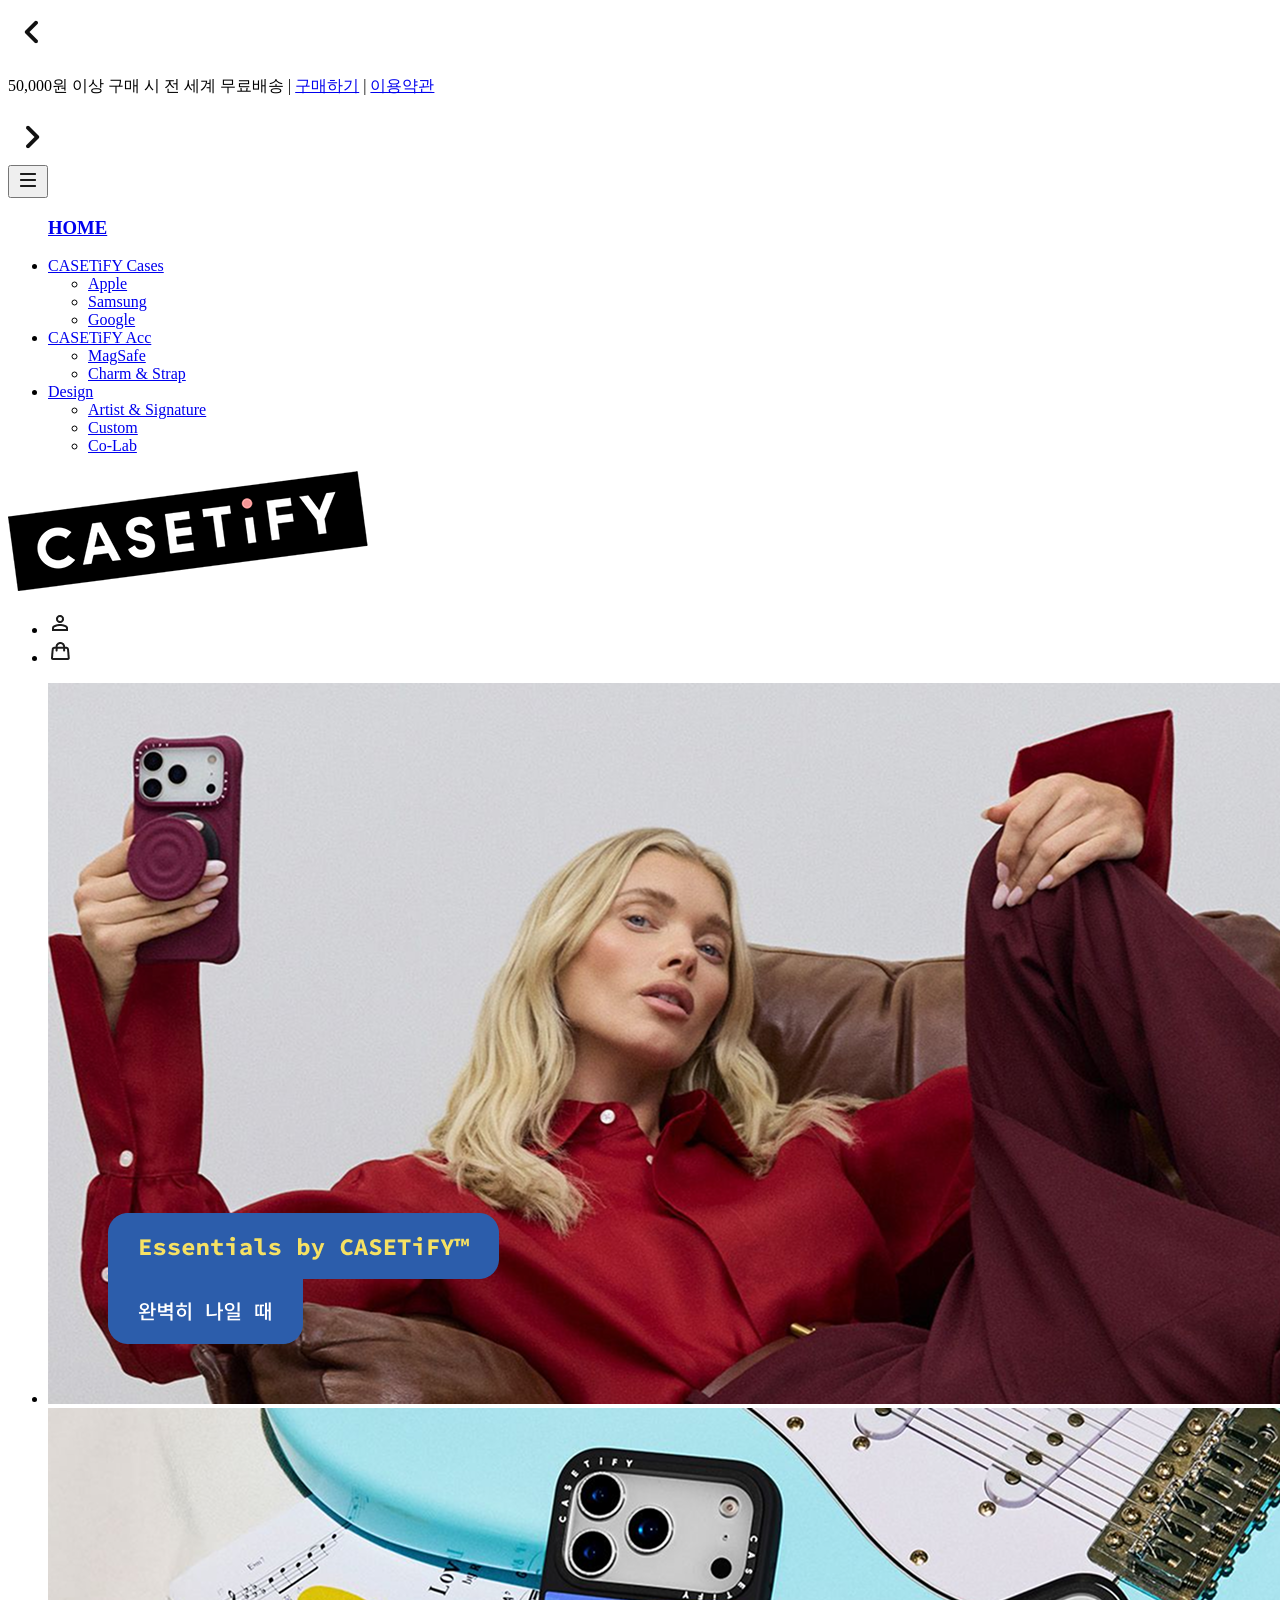
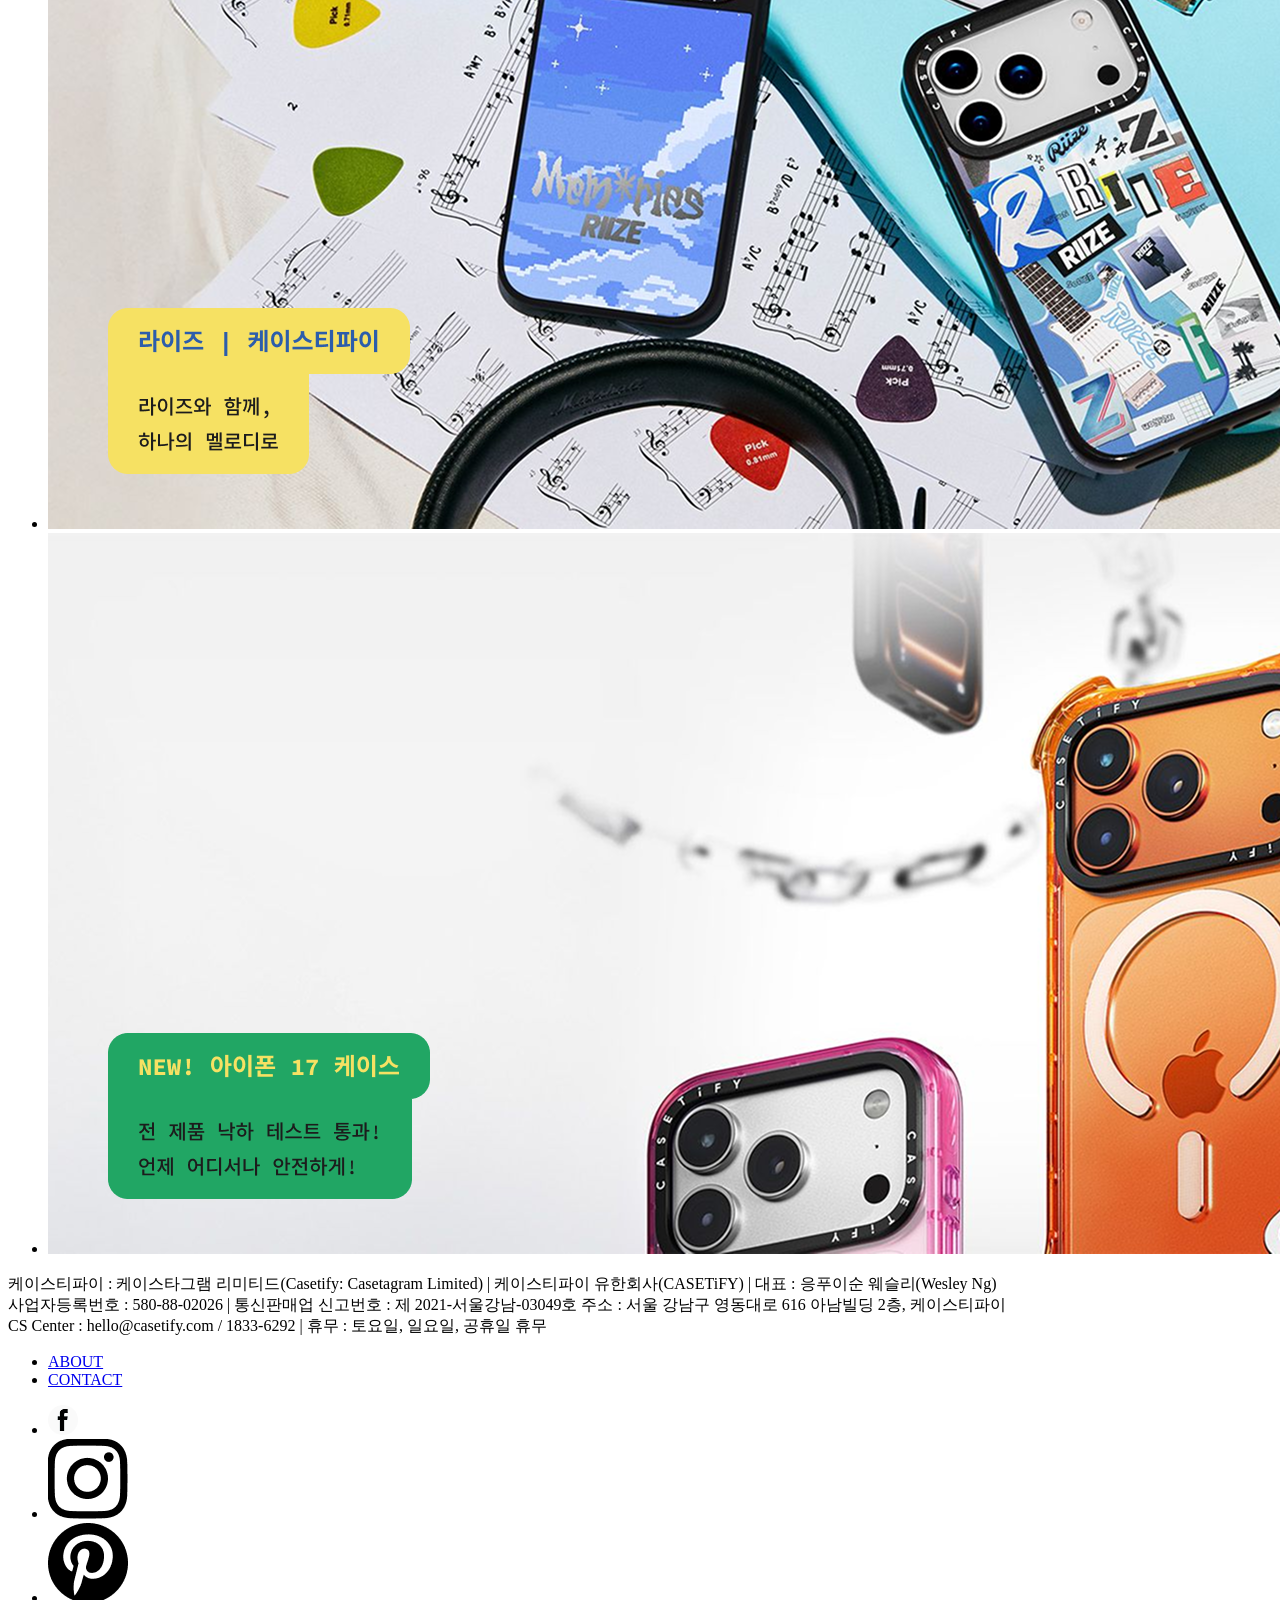
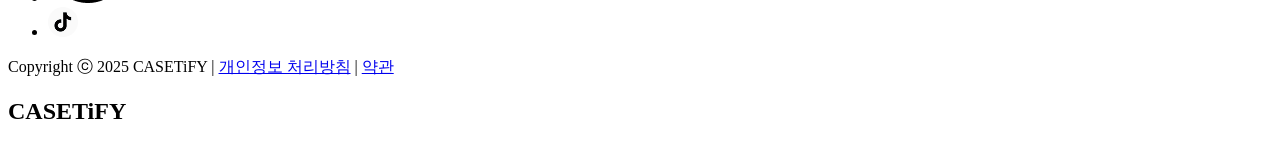
<file: main.html>
<!DOCTYPE html>
<html lang="ko">

<head>
    <meta charset="UTF-8">
    <meta name="viewport" content="width=device-width, initial-scale=1.0">
    <title> CASETiFY - main</title>
    <link rel="stylesheet" href="css/main.css">
    <script src="lib/jquery-3.7.1.min.js"></script>
    <script src="lib/common.js"></script>
    <script>

        /* 푸터 html 불러오기 */
        $(function () {
            $('#all-footer').load('footer.html');
        });
    </script>
</head>

<body>
    <section id="banner">
        <div class="inner">
            <div class="text">
                <a href="#"><img src="img/prev.png" alt="이전"></a>
                <p>50,000원 이상 구매 시 전 세계 무료배송 | <a href="#">구매하기</a> | <a href="#">이용약관</a></p>
                <a href="#"><img src="img/next.png" alt="다음"></a>
            </div><!-- .text end -->
        </div><!-- .inner end -->
    </section><!-- #banner end -->

    <section id="header">
        <div class="inner">
            <button class="menu-btn">
                <img src="img/list.png" alt="메뉴">
            </button><!-- menu-btn -->

            <nav class="menu-nav">
                <ul class="gnb">
                    <h1><a href="#" class="depth-01">HOME</a></h1>

                    <li>
                        <a href="#" class="depth-01">CASETiFY Cases</a>
                        <ul class="depth-02">
                            <li><a href="#">Apple</a></li>
                            <li><a href="#">Samsung</a></li>
                            <li><a href="#">Google</a></li>
                        </ul><!-- .depth-02 end -->
                    </li>

                    <li>
                        <a href="#" class="depth-01">CASETiFY Acc</a>
                        <ul class="depth-02">
                            <li><a href="#">MagSafe</a></li>
                            <li><a href="#">Charm & Strap</a></li>
                        </ul><!-- .depth-02 end -->
                    </li>

                    <li>
                        <a href="#" class="depth-01">Design</a>
                        <ul class="depth-02">
                            <li><a href="#">Artist & Signature</a></li>
                            <li><a href="#">Custom</a></li>
                            <li><a href="#">Co-Lab</a></li>
                        </ul><!-- .depth-02 end -->
                    </li>
                </ul><!-- .gnb end -->
            </nav><!-- .menu-nav end -->

            <div class="logo">
                <a href="#"><img src="img/casetify-logo.png" alt="로고"></a>
            </div><!-- .logo end -->
            <div class="right-icon">
                <ul>
                    <li><a href="#"><img src="img/profile.png" alt="마이페이지"></a></li>
                    <li><a href="#"><img src="img/bag.png" alt="장바구니"></a></li>
                </ul>
            </div><!-- .right-icon end -->
        </div><!-- .inner end -->
    </section><!-- #header end -->

    <section id="main-visual">
        <div class="inner">
            <ul class="list">
                <li><a href="#"><img src="img/mainvisual1.jpg" alt="메인비주얼1"></a></li>
                <li><a href="#"><img src="img/mainvisual2.jpg" alt="메인비주얼2"></a></li>
                <li><a href="#"><img src="img/mainvisual3.jpg" alt="메인비주얼3"></a></li>
            </ul><!-- .list end -->
        </div><!-- .inner end -->
    </section><!-- #main-visual end -->

    <div id="all-footer"></div>
</body>

</html>
</file>
<file: css/main.css>
@charset "utf-8";


/* 공통 */
.section-heading--main h2 {
    font-size: 32px;
    font-weight: 700;
    color: #111111;
}

.section-heading--main p {
    font-size: 20px;
    font-weight: 500;
    color: #666666;
}

.featured-card {
    position: relative;

    display: flex;
    justify-content: center;
    gap: 20px;

    align-items: center;

    min-width: 0;

    padding: 40px;

    border-radius: 20px;
    background-color: var(--card-bg-color);

}

.featured-card .badge {
    position: absolute;
    top: 20px;
    left: 20px;
    z-index: 1;
    background-color: var(--badge-bg-color);
    color: #ffffff;
    font-size: 16px;
    font-weight: 700;
    padding: 8px 16px;
    border-radius: 50px;
}

.featured-card>img {
    width: 55%;
    max-width: 600px;
    height: auto;
    object-fit: contain;
}

.featured-card .card-text {
    display: flex;
    flex-direction: column;
    align-items: flex-start;
    gap: 20px;
}

.featured-card .card-text h3 {
    font-family: 'Archivo';
    font-size: 32px;
    font-weight: 700;
    color: #111111;
}

.featured-card .card-text p {
    font-size: 14px;
    font-weight: 500;
    color: #666666;
}

.featured-card .card-text a {
    padding: 12px 36px;
    font-size: 16px;
    font-weight: 500;
    background-color: #111111;
    color: #ffffff;
    border-radius: 50px;
    width: fit-content;
}



/* Current Discovery */
.hero {
    display: grid;
    width: 100%;
}

/* Slide */
.hero-viewport {
    grid-area: 1 / 1;

    width: 100%;
    min-width: 0;
    aspect-ratio: 1920 / 700;
}

.hero-track,
.hero-slide,
.hero-slide-link {
    height: 100%;
}

.hero-slide--impact {
    --campaign-title-color: #2c5dab;
    --campaign-body-color: #111111;
    --campaign-bg-color: #f6e163;

    --campaign-title-radius: 20px 20px 20px 0;
    --campaign-body-radius: 0 0 20px 20px;
}

.hero-slide--ripple {
    --campaign-title-color: #f6e163;
    --campaign-body-color: #ffffff;
    --campaign-bg-color: #2c5dab;

    --campaign-title-radius: 20px 20px 0 0;
    --campaign-body-radius: 0 20px 20px 20px;
}

.hero-slide--ultra {
    --campaign-title-color: #2c5dab;
    --campaign-body-color: #111111;
    --campaign-bg-color: #fecad6;

    --campaign-title-radius: 20px 20px 20px 0;
    --campaign-body-radius: 0 0 20px 20px;
}

.hero-slide-link {
    position: relative;
    display: grid;
}

.hero-slide-link:focus-visible {
    outline: none;
}

.hero-slide-link:focus-visible::after {
    content: "";
    position: absolute;
    inset: 4px;
    z-index: 3;

    border: 3px solid #ffffff;
    box-shadow: 0 0 0 2px #111111;

    pointer-events: none;
}

.campaign-image,
.campaign-content {
    grid-area: 1 / 1;
}

.campaign-image {
    width: 100%;
    height: 100%;
}

.campaign-image img {
    width: 100%;
    height: 100%;
    object-fit: cover;
}

.campaign-content {
    align-self: end;
    justify-self: start;

    z-index: 1;

    display: flex;
    flex-direction: column;
    align-items: flex-start;

    margin-left: 60px;
    margin-bottom: 80px;
}

.campaign-content h2 {
    color: var(--campaign-title-color);
    background-color: var(--campaign-bg-color);

    border-radius: var(--campaign-title-radius);

    padding: 18px 24px;
    width: fit-content;

    font-size: 40px;
    font-weight: 700;
    line-height: 1;
}

.campaign-content p {
    color: var(--campaign-body-color);
    background-color: var(--campaign-bg-color);

    border-radius: var(--campaign-body-radius);

    padding: 18px 24px;
    width: fit-content;

    font-size: 20px;
    font-weight: 500;
}



/* Control */
.hero-controls {
    grid-area: 1 / 1;

    align-self: end;
    justify-self: end;

    z-index: 2;

    display: flex;
    gap: 20px;

    margin-right: 60px;
    margin-bottom: 60px;
}

.hero-button-prev,
.hero-button-next {
    width: 90px;
    height: 50px;
    border-radius: 50px;
    font-size: 24px;
}

.hero-button-prev {
    background-color: #f5f5f5;
    border: 1px solid #dddddd;
}

.hero-button-next {
    background-color: #111111;
    border: 1px solid #333333;
    color: #ffffff;
}

.hero-button-next:hover,
.hero-button-next:focus-visible,
.hero-button-prev:hover,
.hero-button-prev:focus-visible {
    background-color: #f4511e;
    color: #ffffff;
    border: 1px solid #f4511e;
}


/* Commerce Promotion */
.promotion-bar {
    background-color: #000000;
    color: #ffffff;
    text-align: center;
    padding-block: 10px;
    font-size: 13px;
    font-weight: 400;
}

.promotion-bar p {
    display: flex;
    align-items: center;
    justify-content: center;
    gap: 10px;
}

.promotion-bar a {
    padding-inline-start: 10px;
    border-inline-start: 1px solid currentColor;

    text-decoration: underline;
    text-underline-offset: 2px;
}



/* Product Quick Access */
.product-shortcut {
    padding-block: 60px;
    padding-inline: 100px;
    text-align: center;
}

.product-shortcut ul {
    display: grid;
    grid-template-columns: repeat(6, minmax(0, 1fr));

    width: 100%;
    max-width: 1320px;

    margin-inline: auto;
    padding-block: 30px;

    border-radius: 20px;
    background-color: #f5f5f5;
}

.product-shortcut li {
    min-width: 0;
}

.product-shortcut li+li {
    border-inline-start: 1px solid #dddddd;
}

.product-shortcut a {
    display: flex;
    flex-direction: column;
    align-items: center;
    justify-content: center;
    gap: 10px;

    width: 100%;
    height: 100%;

    font-size: 14px;
    font-weight: 700;
    color: #111111;
}

.product-shortcut img {
    width: 80px;
    height: 80px;
    object-fit: contain;
}

.product-shortcut-arrow {
    opacity: 0;
    visibility: hidden;

    transform: translateY(-4px);

    transition: opacity 0.2s ease,
        transform 0.2s ease;
}

.product-shortcut a:hover .product-shortcut-arrow,
.product-shortcut a:focus-visible .product-shortcut-arrow {
    opacity: 1;
    visibility: visible;

    transform: translateY(0);
}



/* Visual Product Discovery */
/* Product Showcase */
.product-showcase {
    display: grid;
    grid-template-columns: minmax(0, 1fr) minmax(0, 1fr);
    column-gap: 40px;
    row-gap: 40px;

    width: 100%;
    max-width: 1920px;
    margin-inline: auto;
    padding: 60px 100px;
}

.product-showcase .section-heading {
    grid-column: 1 / -1;
}

.product-card {
    min-width: 0;
}

.product-card-link {
    display: flex;
    flex-direction: column;
    align-items: center;
    justify-content: center;

    height: 100%;

    padding: 20px;

    border-radius: 20px;
    border: 1px solid #f0f0f0;
    background-color: #f5f5f5;
}

.product-card-link img {
    width: 100%;
    max-width: 160px;
    aspect-ratio: 1;
    object-fit: contain;
}

.product-card-link h3 {
    margin-top: 10px;
    font-size: 16px;
    font-family: 'Archivo';
}

.product-card-link p {
    font-size: 14px;
}

.product-card-link h3,
.product-card-link p {
    text-align: center;
    font-weight: 500;
    color: #111111;
}

/* Bestsellers */
.bestseller .product-list {
    display: grid;
    grid-template-columns: repeat(2, minmax(0, 1fr));
    gap: 40px;
}

.badge--bestseller {
    --badge-bg-color: #f4511e;
}

.card--bestseller {
    --card-bg-color: #ffe8e0;
}

/* New Arrivals */
.new-arrivals .product-list {
    display: grid;
    grid-template-columns: repeat(3, minmax(0, 1fr));
    gap: 24px;
}

.badge--new {
    --badge-bg-color: #2c5dab;
}

.card--new {
    --card-bg-color: #e2edff;
}



/* Product Education / Brand Promise */
.standard {
    width: 100%;
    max-width: 1920px;
    margin-inline: auto;
    padding: 60px 100px;
}

.case-shortcut {
    padding-block: 40px 60px;
}

.case-shortcut ul {
    display: flex;
    gap: 40px;
}

.case-shortcut li {
    flex: 1 1 0;
    min-width: 0;
}

.case-shortcut a {
    display: flex;
    flex-direction: column;
    gap: 20px;

    width: 100%;
    height: 100%;
}

.case-shortcut img {
    width: 100%;
    max-width: 250px;
    aspect-ratio: 1;
    object-fit: contain;
}

.case-shortcut h3 {
    font-size: 24px;
    font-weight: 600;
    color: #111111;
}

.case-shortcut p {
    font-size: 16px;
    font-weight: 500;
    color: #333333;
}



/* Brand World - Visual */
.community {
    width: 100%;
    max-width: 1920px;
    margin-inline: auto;
    padding: 60px 100px;
    background-color: #000000;

    text-align: center;
}

.section-heading--community h2 {
    font-size: 32px;
    font-weight: 700;
    color: #ffffff;
}

.section-heading--community p {
    font-size: 16px;
    font-weight: 500;
    color: #888888;
}

.community-shortcut {
    padding-block: 60px 40px;
}

.community-shortcut ul {
    display: grid;
    grid-template-columns: repeat(4, minmax(0, 1fr));
    gap: 40px;
}

.community-shortcut a {
    position: relative;
    display: block;

    overflow: hidden;
    border-radius: 10px;
}

.community-shortcut img {
    display: block;
    width: 100%;
    aspect-ratio: 1;
    object-fit: cover;
}

.community-cta {
    position: absolute;
    left: 50%;
    bottom: 30px;

    transform: translate(-50%, 8px);
    transition: opacity 0.2s ease, transform 0.2s ease;

    opacity: 0;
    visibility: hidden;
    pointer-events: none;

    padding: 12px 20px;
    border-radius: 50px;

    font-size: 14px;
    font-weight: 500;

    white-space: nowrap;

    background-color: #ffffff;
    color: #111111;
}

.community-shortcut a:hover .community-cta,
.community-shortcut a:focus-visible .community-cta {
    opacity: 1;
    visibility: visible;

    transform: translate(-50%, 0);
}



/* Brand World - Editorial */
.news {
    width: 100%;
    max-width: 1920px;
    margin-inline: auto;
    padding: 120px 100px;
}

.news-heading {
    display: flex;
    justify-content: space-between;
    align-items: flex-end;
}

.news-heading h2 {
    font-size: 32px;
}

.news-heading p {
    font-size: 16px;
    font-weight: 500;
    color: #111111;
    text-decoration: underline;
    text-underline-offset: 4px;
}

.news>ul {
    display: flex;
    flex-direction: column;
    gap: 10px;

    padding-block: 40px 0;
}

.news>ul>li>a {
    display: flex;
    align-items: center;
    gap: 20px;

    width: 100%;
    padding: 12px 36px;

    background-color: #ffffff;
    border: 1px solid #f0f0f0;
    border-radius: 10px;
}

.news-content {
    display: flex;
    align-items: center;
    gap: 20px;

    flex: 1;
    min-width: 0;
}

.news-number {
    flex: 0 0 16px;

    font-size: 14px;
    font-weight: 700;
    color: #111111;
}

.news-title {
    flex: 0 1 auto;
    min-width: 0;

    font-size: 20px;
    font-weight: 500;
    color: #111111;
}

.news-content>time {
    flex: 0 0 auto;
    white-space: nowrap;

    font-size: 14px;
    font-weight: 400;
    color: #666666;
}

.news-arrow {
    flex: 0 0 auto;
}

.news>ul>li>a:hover .news-title,
.news>ul>li>a:focus-visible .news-title {
    text-decoration: underline;
    text-underline-offset: 4px;
}


/* Commerce Support */
.commerce {
    width: calc(100% - 200px);
    max-width: 1720px;
    margin-inline: auto;
    padding-block: 40px;

    display: flex;
    flex-direction: column;
    gap: 60px;

    background-color: #ffffff;
    border-radius: 20px;
    overflow: hidden;
}

.purchase-support {
    padding-inline: 100px;
}

.purchase-support ul {
    display: grid;
    grid-template-columns: repeat(5, minmax(0, 1fr));
}

.purchase-support li {
    display: flex;
    flex-direction: column;
    align-items: center;
    gap: 20px;

    min-width: 0;

    text-align: center;
}

.purchase-text {
    word-break: keep-all;
    overflow-wrap: anywhere;
    text-wrap: balance;
}

/* Safari balance can split the review count at its comma. */
.purchase-text p {
    text-wrap: wrap;
}

.purchase-support li+li {
    border-inline-start: 1px solid #eaeaea;
}



/* External Validation */
.as-seen-in {
    display: grid;
    grid-template-columns: auto minmax(0, 1fr);
    align-items: center;
    gap: 200px;

    padding-inline: 100px;
}

.as-seen-in ul {
    display: flex;
    justify-content: space-between;
    align-items: center;

    min-width: 0;
}

.as-seen-in h2 {
    font-size: 20px;
    font-weight: 700;
}

.as-seen-in img {
    display: block;
    width: 100%;
    max-width: 144px;
    height: auto;
    object-fit: contain;
}

/* R2: continuous scaling below locked 1920; soft warning is not a layout breakpoint. */
.hero-count {
    display: none;
}

@media (max-width: 1919px) {
    .campaign-content {
        margin-left: 3.125vw;
        margin-bottom: 4.167vw;
    }

    .campaign-content h2 {
        font-size: clamp(20px, 2.0833vw, 40px);
        padding: 0.9375vw 1.25vw;
    }

    .campaign-content p {
        font-size: clamp(12px, 1.0417vw, 20px);
        padding: 0.9375vw 1.25vw;
    }

    .hero-controls {
        margin-right: 3.125vw;
        margin-bottom: 3.125vw;
        gap: 12px;
    }

    .hero-button-prev,
    .hero-button-next {
        width: clamp(48px, 4.6875vw, 90px);
        height: 44px;
    }
}

/* R5: readable minimum card width instead of squeezing six flexible items. */
@media (max-width: 1480px) {
    .case-shortcut {
        overflow-x: auto;
        overscroll-behavior-inline: contain;
        scroll-snap-type: x proximity;
        padding: 32px 4px 40px;
    }

    .case-shortcut ul {
        gap: 24px;
    }

    .case-shortcut li {
        flex: 0 0 220px;
        scroll-snap-align: start;
    }

    .case-shortcut h3 {
        font-size: 20px;
        word-break: keep-all;
    }

    .case-shortcut p {
        font-size: 14px;
        word-break: keep-all;
    }

    .as-seen-in {
        gap: 40px;
        padding-inline: 40px;
    }
}

/* R4: outer 1:1 + featured padding/image/CTA runs out near 1330. */
@media (max-width: 1360px) {
    .product-showcase {
        grid-template-columns: minmax(0, 1fr);
    }

    .featured-card {
        min-height: 400px;
    }

    .featured-card>img {
        width: 45%;
        max-height: 420px;
    }

    .featured-card .card-text {
        flex: 0 1 320px;
        min-width: 0;
    }

    .bestseller .product-list,
    .new-arrivals .product-list {
        grid-template-columns: repeat(2, minmax(0, 1fr));
        gap: 24px;
    }

    .purchase-support {
        padding-inline: 32px;
    }
}

/* R3/R6/R8: reduce fixed nested gutters before switching to compact variants. */
@media (max-width: 1009px) {

    .product-shortcut,
    .product-showcase,
    .standard,
    .community,
    .news {
        padding-inline: 40px;
    }

    /* Tablet refinement */
    .product-shortcut a {
        font-size: 13px;
    }

    .news-title {
        font-size: 16px;
    }

    .news-content,
    .news>ul>li>a {
        gap: 12px;
    }

    .purchase-support li {
        padding-inline: 12px;
    }

    /* 기존 규칙 유지 */
    .commerce {
        width: calc(100% - 80px);
    }

    .community-shortcut ul {
        gap: 20px;
    }

    .community-cta {
        padding: 10px 12px;
        bottom: 16px;
    }

    .as-seen-in {
        grid-template-columns: 1fr;
        gap: 24px;
        text-align: center;
    }

    .as-seen-in ul {
        gap: 16px;
    }
}

/* R2–R8: compact variant before six shortcut labels / four community cards compress. */
@media (max-width: 760px) {
    .hero-viewport {
        aspect-ratio: 393 / 300;
    }

    .campaign-image img {
        object-position: 67% center;
    }

    .campaign-content {
        margin: 0 20px 76px;
        max-width: calc(100% - 40px);
    }

    .campaign-content h2 {
        font-size: 20px;
        padding: 12px 16px;
    }

    .campaign-content p {
        font-size: 12px;
        padding: 10px 16px;
    }

    .hero-controls {
        justify-self: start;
        align-items: center;
        margin: 0 0 16px 20px;
        gap: 12px;
    }

    .hero-button-prev,
    .hero-button-next {
        width: 44px;
        height: 44px;
        font-size: 20px;
    }

    .hero-count {
        display: inline;
        font-size: 12px;
        padding: 4px 6px;
        border-radius: 8px;
        background: #fff;
        color: #111;
    }

    .promotion-bar {
        padding: 10px 12px;
        font-size: 10px;
    }

    .promotion-bar p {
        flex-wrap: wrap;
        gap: 4px 8px;
    }

    .product-shortcut,
    .product-showcase,
    .standard,
    .community {
        padding: 40px 20px;
    }

    .product-shortcut ul {
        grid-template-columns: repeat(3, minmax(0, 1fr));
        padding-block: 20px;
        row-gap: 24px;
    }

    .product-shortcut li:nth-child(3n + 1) {
        border-inline-start: 0;
    }

    .product-shortcut a {
        font-size: 12px;
        gap: 8px;
        padding-inline: 6px;
        text-align: center;
    }

    .product-shortcut img {
        width: 64px;
        height: 64px;
    }

    .product-shortcut-label {
        max-width: 112px;
        min-height: 36px;
    }

    .product-shortcut-arrow {
        display: none;
    }

    .section-heading--main h2,
    .section-heading--community h2,
    .news-heading h2 {
        font-size: 20px;
    }

    .section-heading--main p {
        font-size: 14px;
    }

    .section-heading--community p {
        font-size: 12px;
    }

    .product-showcase {
        row-gap: 20px;
    }

    .featured-card {
        padding: 56px 20px 24px;
        gap: 12px;
        min-height: 300px;
    }

    .featured-card>img {
        width: 42%;
        height: 220px;
        object-fit: cover;
    }

    .featured-card .badge {
        font-size: 10px;
        padding: 6px 12px;
        top: 20px;
    }

    .featured-card .card-text {
        gap: 12px;
    }

    .featured-card .card-text h3 {
        font-size: 16px;
        word-break: keep-all;
    }

    .featured-card .card-text p {
        font-size: 12px;
        word-break: keep-all;
        color: #666666;
    }

    .featured-card .card-text p br {
        display: none;
    }

    .featured-card .card-text a {
        padding: 10px 12px;
        font-size: 12px;
        white-space: nowrap;
        min-height: 40px;
        display: flex;
        align-items: center;
    }

    .card--new>img {
        order: 1;
    }

    .bestseller .product-list,
    .new-arrivals .product-list {
        gap: 16px;
    }

    .product-card-link {
        padding: 16px 10px;
    }

    .product-card-link h3 {
        font-size: 13px;
        overflow-wrap: anywhere;
    }

    .product-card-link p {
        font-size: 12px;
    }

    .case-shortcut li {
        flex-basis: 200px;
    }

    .case-shortcut h3 {
        font-size: 16px;
    }

    .case-shortcut p {
        font-size: 12px;
    }

    .case-shortcut a {
        gap: 12px;
    }

    .community-shortcut {
        padding-block: 24px 0;
    }

    .community-shortcut ul {
        grid-template-columns: repeat(2, minmax(0, 1fr));
        gap: 16px;
    }

    .community-cta {
        opacity: 1;
        visibility: visible;
        transform: translate(-50%, 0);
        font-size: 11px;
        bottom: 10px;
        padding: 8px 12px;
    }

    .news {
        padding: 60px 20px;
    }

    .news-heading p {
        font-size: 12px;
    }

    .news>ul {
        padding-top: 24px;
    }

    .news>ul>li>a {
        padding: 12px;
        gap: 10px;
    }

    .news-content {
        gap: 10px;
    }

    .news-title {
        flex: 1;
        font-size: 12px;
        overflow-wrap: anywhere;
    }

    .news-number {
        font-size: 12px;
    }

    /* Date remains in the accessible text; compact visual hierarchy prioritizes title. */
    .news-content>time {
        position: absolute;
        width: 1px;
        height: 1px;
        padding: 0;
        margin: -1px;
        overflow: hidden;
        clip-path: inset(50%);
        white-space: nowrap;
    }

    .commerce {
        width: calc(100% - 40px);
        gap: 32px;
        padding-block: 24px;
    }

    .purchase-support {
        padding-inline: 12px;
    }

    .purchase-support ul {
        grid-template-columns: repeat(6, minmax(0, 1fr));
        gap: 24px 0;
    }

    .purchase-support li {
        grid-column: span 2;
        gap: 10px;
        font-size: 12px;
        padding-inline: 4px;
        word-break: keep-all;
    }

    .purchase-support li:nth-child(4) {
        grid-column: 2 / 4;
        border: 0;
    }

    .purchase-support li img {
        width: 28px;
        height: 28px;
        object-fit: contain;
    }

    .as-seen-in {
        padding-inline: 16px;
        gap: 16px;
    }

    .as-seen-in h2 {
        font-size: 16px;
    }

    .as-seen-in ul {
        display: grid;
        grid-template-columns: repeat(4, minmax(0, 1fr));
        gap: 10px;
    }
}

@media (hover: none) {
    .community-cta {
        opacity: 1;
        visibility: visible;
        transform: translate(-50%, 0);
    }
}

@media (prefers-reduced-motion: reduce) {

    .community-cta,
    .product-shortcut-arrow {
        transition: none;
    }
}
</file>
